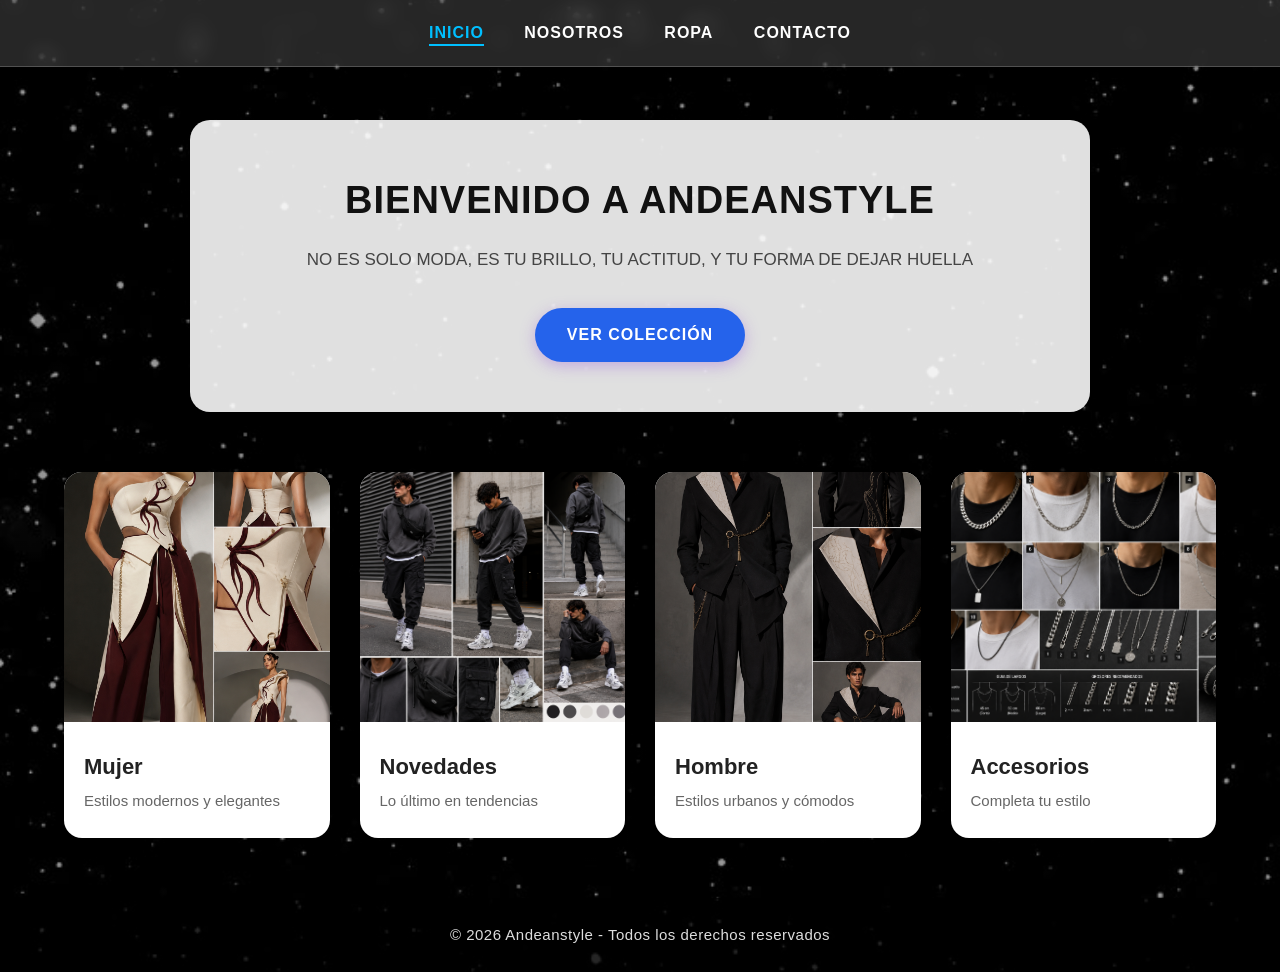
<file: index.html>
<!DOCTYPE html>
<html lang="es-CO">
<head>
    <meta charset="UTF-8">
    <meta name="viewport" content="width=device-width, initial-scale=1.0">
    <title>Inicio - Andean Style</title>
    <link rel="stylesheet" href="style.css">
</head>
<body>
    <!-- Barra de Navegación -->
    <nav class="menu-navegacion">

        <a href="index.html" class="activo">Inicio</a>
        <a href="Nosotros.html">Nosotros</a>
        <a href="ropa.html">Ropa</a>
        <a href="contacto.html">Contacto</a>
    </nav>

    <!-- Contenido Principal -->
    <div class="contenedor">
        <h1>Bienvenido a Andeanstyle</h1>
        <p>NO ES SOLO MODA, ES TU BRILLO, TU ACTITUD, Y TU FORMA DE DEJAR HUELLA</p>
        <a href="ropa.html" class="boton-redireccion">Ver colección</a>
    </div>
    
    <!-- Sección de Categorías -->
    <section class="seccion-tarjetas">
        <div class="tarjeta">
            <img src="ropa 1.png" alt="Ropa para mujer">
            <h2>Mujer</h2>
            <p>Estilos modernos y elegantes</p>
        </div>

        <div class="tarjeta">
            <img src="ropa 2.png" alt="Novedades">
            <h2>Novedades</h2>
            <p>Lo último en tendencias</p>
        </div>
        
        <div class="tarjeta">
            <img src="ropa 3.png" alt="Ropa para hombre">
            <h2>Hombre</h2>
            <p>Estilos urbanos y cómodos</p>
        </div>
        
        <div class="tarjeta">
            <img src="accesorios.png" alt="Accesorios">
            <h2>Accesorios</h2>
            <p>Completa tu estilo</p>
        </div>
    </section>

    <!-- Pie de página -->
    <footer>
        <p>&copy; 2026 Andeanstyle - Todos los derechos reservados</p>
    </footer>
</body>
</html>
</file>
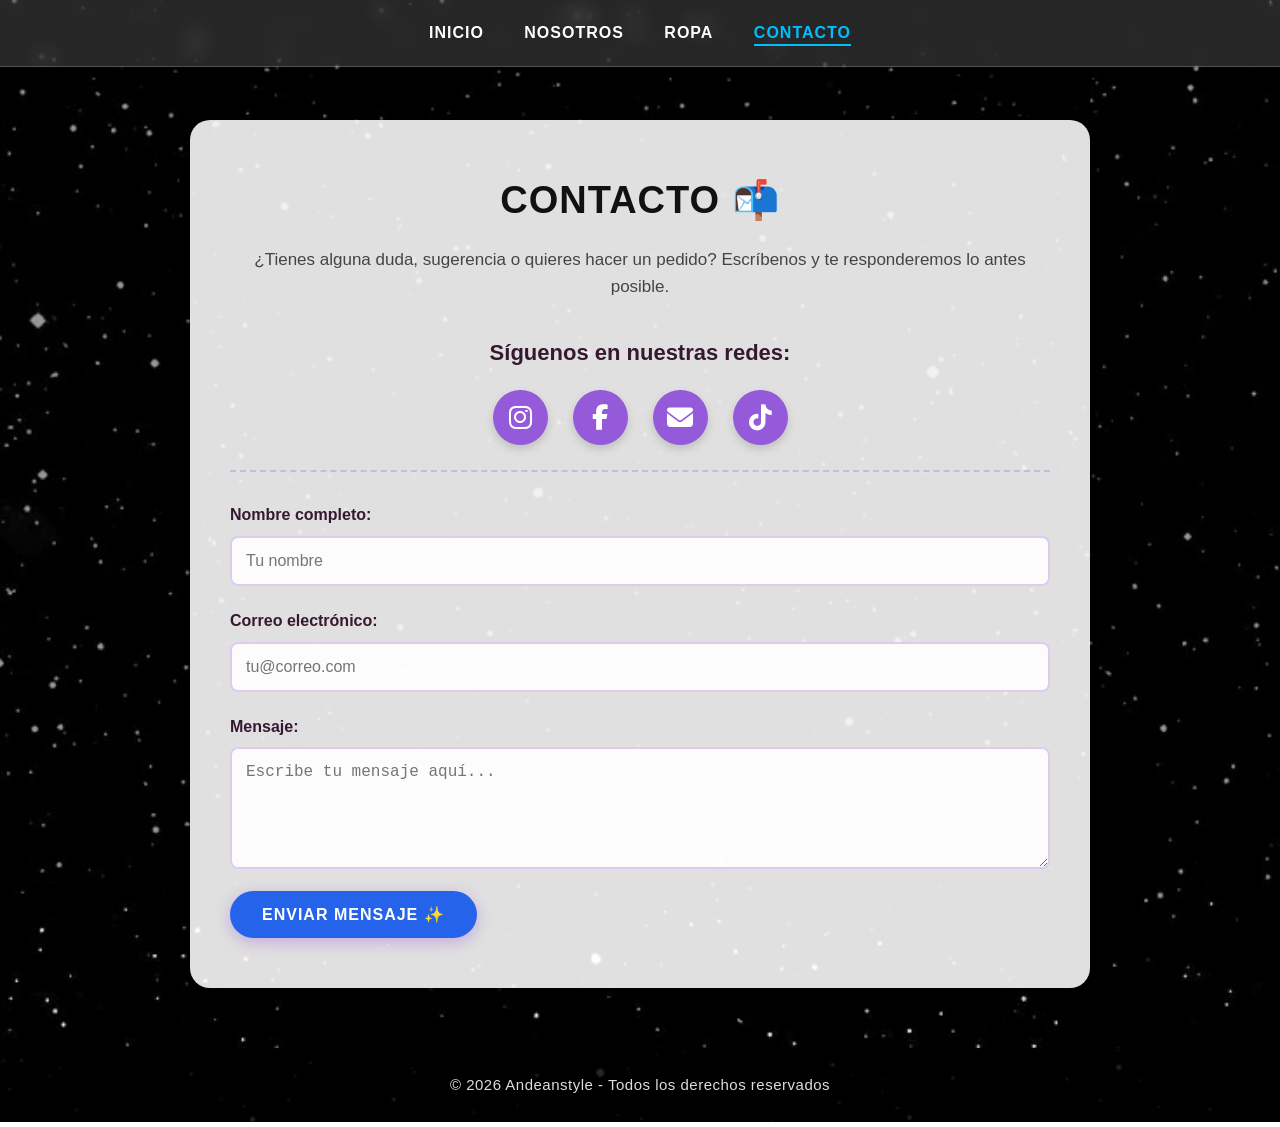
<file: contacto.html>
<!DOCTYPE html>
<html lang="es-CO">
<head>
    <meta charset="UTF-8">
    <meta name="viewport" content="width=device-width, initial-scale=1.0">
    <title>Contacto - Andean Style</title>
    <link rel="stylesheet" href="https://cdnjs.cloudflare.com/ajax/libs/font-awesome/6.5.1/css/all.min.css">
    <link rel="stylesheet" href="style.css">
</head>
<body>
    <nav class="menu-navegacion">
        <a href="index.html">Inicio</a>
        <a href="Nosotros.html">Nosotros</a>
        <a href="ropa.html">Ropa</a>
        <a href="contacto.html" class="activo">Contacto</a>
    </nav>

    <main class="contenedor">
        <h1>Contacto 📬</h1>
        <p>¿Tienes alguna duda, sugerencia o quieres hacer un pedido? Escríbenos y te responderemos lo antes posible.</p>
        
        <!-- Redes Sociales -->
        <div class="seccion-redes">
            <h3>Síguenos en nuestras redes:</h3>
            <div class="contenedor-iconos">
                <a href="https://instagram.com/andea_nstyle/" target="_blank" class="icono-red instagram">
                    <i class="fab fa-instagram"></i>
                </a>
                <a href="https://facebook.com/AndeanstyleOficial" target="_blank" class="icono-red facebook">
                    <i class="fab fa-facebook-f"></i>
                </a>
                <a href="mailto:andeanstyle@gmail.com" class="icono-red gmail">
                    <i class="fa-solid fa-envelope"></i>
                </a>
                <a href="https://www.tiktok.com/@andeanstylevibes?is_from_webapp=1&sender_device=pc" target="_blank" class="icono-red tiktok">
                    <i class="fab fa-tiktok"></i>
                </a>
            </div>
        </div>
        
        <!-- Formulario de Contacto -->
        <form class="formulario-contacto" action="#" method="POST">
            <div class="grupo-input">
                <label for="nombre">Nombre completo:</label>
                <input type="text" id="nombre" name="nombre" placeholder="Tu nombre" required>
            </div>

            <div class="grupo-input">
                <label for="correo">Correo electrónico:</label>
                <input type="email" id="correo" name="correo" placeholder="tu@correo.com" required>
            </div>

            <div class="grupo-input">
                <label for="mensaje">Mensaje:</label>
                <textarea id="mensaje" name="mensaje" rows="5" placeholder="Escribe tu mensaje aquí..." required></textarea>
            </div>

            <button type="submit" class="boton-redireccion">Enviar Mensaje ✨</button>
        </form>
    </main>

    <footer>
        <p>&copy; 2026 Andeanstyle - Todos los derechos reservados</p>
    </footer>
</body>
</html>
</file>
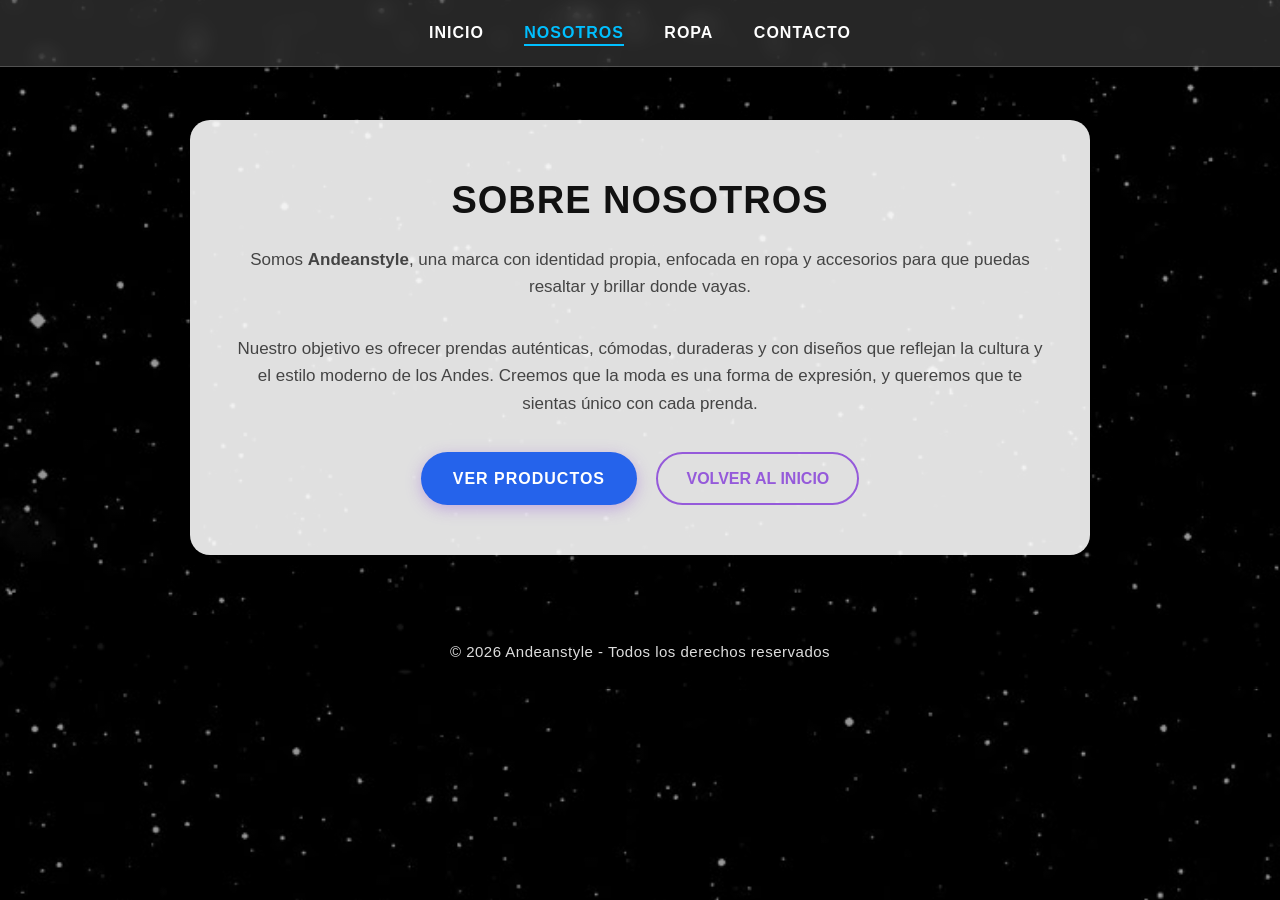
<file: Nosotros.html>
<!DOCTYPE html>
<html lang="es-CO">
<head>
    <meta charset="UTF-8">
    <meta name="viewport" content="width=device-width, initial-scale=1.0">
    <title>Nosotros - Andean Style</title>
    <link rel="stylesheet" href="style.css">
</head>
<body>
    <nav class="menu-navegacion">
        <a href="index.html">Inicio</a>
        <a href="Nosotros.html" class="activo">Nosotros</a>
        <a href="ropa.html">Ropa</a>
        <a href="contacto.html">Contacto</a>
    </nav>

    <main class="contenedor">
        <section class="sobre-nosotros">
            <h1>Sobre Nosotros</h1>
            <p>
                Somos <strong>Andeanstyle</strong>, una marca con identidad propia, enfocada en ropa y accesorios para que puedas resaltar y brillar donde vayas.
            </p>
            <p>
                Nuestro objetivo es ofrecer prendas auténticas, cómodas, duraderas y con diseños que reflejan la cultura y el estilo moderno de los Andes. Creemos que la moda es una forma de expresión, y queremos que te sientas único con cada prenda.
            </p>
            
            <div class="acciones">
                <a href="ropa.html" class="boton-redireccion">Ver productos</a>
                <a href="index.html" class="boton-secundario">Volver al inicio</a>
            </div>
        </section>
    </main>

    <footer>
        <p>&copy; 2026 Andeanstyle - Todos los derechos reservados</p>
    </footer>
</body>
</html>
</file>
<file: style.css>
/* ==========================================
   1. ESTILOS GENERALES
   ========================================== */
* {
    margin: 0;
    padding: 0;
    box-sizing: border-box;
}

body {
    font-family: 'Segoe UI', Tahoma, Geneva, Verdana, sans-serif;
    background: linear-gradient(rgba(0, 0, 0, 0.4), rgba(0, 0, 0, 0.4)), url("fondo.jpg");
    background-size: cover;
    background-position: center;
    background-repeat: no-repeat;
    background-attachment: fixed;
    min-height: 100vh;
    color: #333;
    padding-top: 90px; /* Espacio para menú fijo */
    line-height: 1.6;
}

/* ==========================================
   2. BARRA DE NAVEGACIÓN
   ========================================== */
.menu-navegacion {
    width: 100%;
    background-color: rgba(255, 255, 255, 0.15);
    backdrop-filter: blur(10px);
    -webkit-backdrop-filter: blur(10px);
    padding: 20px;
    text-align: center;
    position: fixed;
    top: 0;
    left: 0;
    z-index: 1000;
    border-bottom: 1px solid rgba(255, 255, 255, 0.2);
    box-shadow: 0 4px 15px rgba(0, 0, 0, 0.1);
}

.menu-navegacion a {
    color: #ffffff;
    text-decoration: none;
    margin: 0 18px;
    font-size: 16px;
    font-weight: 600;
    text-transform: uppercase;
    letter-spacing: 1px;
    padding-bottom: 5px;
    position: relative;
    transition: color 0.3s ease;
}

.menu-navegacion a::after {
    content: '';
    position: absolute;
    width: 0;
    height: 2px;
    bottom: 0;
    left: 0;
    background-color: #00bfff;
    transition: width 0.3s ease;
}

.menu-navegacion a:hover::after,
.menu-navegacion a.activo::after {
    width: 100%;
}

.menu-navegacion a:hover,
.menu-navegacion a.activo {
    color: #00bfff;
}

/* ==========================================
   3. CONTENEDORES PRINCIPALES
   ========================================== */
.contenedor {
    width: 90%;
    max-width: 900px;
    background-color: rgba(255, 255, 255, 0.88);
    margin: 30px auto 60px auto;
    padding: 50px 40px;
    border-radius: 20px;
    text-align: center;
    box-shadow: 0px 10px 30px rgba(0, 0, 0, 0.25);
}

.contenedor h1 {
    font-size: 38px;
    margin-bottom: 15px;
    color: #111;
    text-transform: uppercase;
    letter-spacing: 1px;
}

.contenedor p {
    font-size: 17px;
    margin-bottom: 35px;
    color: #444;
    font-weight: 500;
}

.subtitulo-categorias {
    font-size: 28px;
    margin: 50px 0 25px;
    color: #111;
    text-transform: uppercase;
    border-bottom: 2px solid #955ada;
    display: inline-block;
    padding-bottom: 8px;
}

/* ==========================================
   4. BOTONES
   ========================================== */
.boton-redireccion {
    display: inline-block;
    background-color: #2563eb;
    color: white;
    padding: 14px 32px;
    text-decoration: none;
    border-radius: 50px;
    font-size: 16px;
    font-weight: bold;
    text-transform: uppercase;
    letter-spacing: 1px;
    border: none;
    cursor: pointer;
    transition: all 0.3s ease;
    box-shadow: 0 4px 15px rgba(149, 90, 218, 0.4);
}

.boton-redireccion:hover {
    background-color: #7a47b8;
    transform: translateY(-3px);
    box-shadow: 0 6px 20px rgba(149, 90, 218, 0.6);
}

.boton-secundario {
    display: inline-block;
    margin-left: 15px;
    background-color: transparent;
    color: #955ada;
    border: 2px solid #955ada;
    padding: 12px 28px;
    text-decoration: none;
    border-radius: 50px;
    font-size: 16px;
    font-weight: bold;
    text-transform: uppercase;
    transition: all 0.3s ease;
}

.boton-secundario:hover {
    background-color: #955ada;
    color: white;
}

/* ==========================================
   5. TARJETAS DE INICIO
   ========================================== */
.seccion-tarjetas {
    width: 90%;
    max-width: 1200px;
    margin: 0 auto 60px auto;
    display: grid;
    grid-template-columns: repeat(auto-fit, minmax(260px, 1fr));
    gap: 30px;
}

.tarjeta {
    background-color: #ffffff;
    border-radius: 18px;
    overflow: hidden;
    box-shadow: 0px 8px 20px rgba(0, 0, 0, 0.15);
    transition: transform 0.4s ease, box-shadow 0.4s ease;
}

.tarjeta:hover {
    transform: translateY(-10px);
    box-shadow: 0px 15px 30px rgba(0, 0, 0, 0.25);
}

.tarjeta img {
    width: 100%;
    height: 250px;
    object-fit: cover;
    transition: transform 0.5s ease;
}

.tarjeta:hover img {
    transform: scale(1.05);
}

.tarjeta h2 {
    font-size: 22px;
    padding: 20px 20px 5px;
    color: #222;
}

.tarjeta p {
    font-size: 15px;
    padding: 0 20px 25px;
    color: #666;
}

/* ==========================================
   6. GRID DE PRODUCTOS
   ========================================== */
.ropa-grid {
    display: grid;
    grid-template-columns: repeat(auto-fit, minmax(260px, 1fr));
    gap: 25px;
    width: 100%;
    margin: 30px auto;
}

.card {
    background: #ffffff;
    padding: 20px;
    border-radius: 18px;
    text-align: center;
    box-shadow: 0 8px 20px rgba(0, 0, 0, 0.1);
    text-decoration: none;
    transition: transform 0.3s ease, box-shadow 0.3s ease;
}

.card:hover {
    transform: translateY(-8px);
    box-shadow: 0 15px 30px rgba(149, 90, 218, 0.25);
}

.card img {
    width: 100%;
    height: 280px;
    object-fit: cover;
    border-radius: 12px;
}

.card h3 {
    margin-top: 15px;
    color: #111;
    font-size: 19px;
    font-weight: 700;
}

.card p {
    color: #955ada;
    font-weight: bold;
    font-size: 18px;
    margin-top: 8px;
}

/* ==========================================
   7. FORMULARIO Y REDES SOCIALES
   ========================================== */
.seccion-redes {
    margin-top: 20px;
    margin-bottom: 30px;
    padding-bottom: 25px;
    border-bottom: 2px dashed rgba(149, 90, 218, 0.3);
}

.seccion-redes h3 {
    color: #361931;
    font-size: 22px;
    margin-bottom: 20px;
}

.contenedor-iconos {
    display: flex;
    justify-content: center;
    gap: 25px;
    flex-wrap: wrap;
}

.icono-red {
    display: flex;
    align-items: center;
    justify-content: center;
    width: 55px;
    height: 55px;
    border-radius: 50%;
    background-color: #955ada;
    color: white;
    font-size: 26px;
    text-decoration: none;
    transition: transform 0.3s, background-color 0.3s;
    box-shadow: 0 4px 8px rgba(0, 0, 0, 0.15);
}

.icono-red:hover {
    transform: translateY(-6px);
}

.icono-red.instagram:hover {
    background: linear-gradient(45deg, #f09433, #e6683c, #dc2743, #cc2366, #bc1888);
}

.icono-red.facebook:hover {
    background-color: #1877F2;
}

.icono-red.gmail:hover {
    background-color: #ea4335;
}

.icono-red.tiktok:hover {
    background-color: #000000;
}

.formulario-contacto {
    display: flex;
    flex-direction: column;
    gap: 22px;
    margin-top: 30px;
    text-align: left;
}

.grupo-input {
    display: flex;
    flex-direction: column;
    gap: 8px;
}

.grupo-input label {
    font-size: 16px;
    font-weight: bold;
    color: #361931;
}

.grupo-input input, 
.grupo-input textarea {
    width: 100%;
    padding: 14px;
    border: 2px solid rgba(149, 90, 218, 0.3);
    border-radius: 8px;
    font-size: 16px;
    background-color: rgba(255, 255, 255, 0.9);
    outline: none;
    transition: all 0.3s ease;
}

.grupo-input input:focus, 
.grupo-input textarea:focus {
    border-color: #955ada;
    background-color: white;
    box-shadow: 0 0 10px rgba(149, 90, 218, 0.4);
}

.formulario-contacto .boton-redireccion {
    align-self: flex-start;
}

/* ==========================================
   8. PIE DE PÁGINA
   ========================================== */
footer {
    background-color: rgba(0, 0, 0, 0.85);
    color: #ddd;
    text-align: center;
    padding: 25px;
    margin-top: auto;
    font-size: 15px;
    letter-spacing: 0.5px;
}

/* ==========================================
   9. DISEÑO RESPONSIVO
   ========================================== */
@media (max-width: 768px) {
    body {
        padding-top: 75px;
    }

    .menu-navegacion a {
        margin: 0 10px;
        font-size: 14px;
    }

    .contenedor {
        padding: 30px 20px;
    }

    .contenedor h1 {
        font-size: 28px;
    }

    .boton-redireccion, .boton-secundario {
        width: 100%;
        margin: 8px 0;
        text-align: center;
    }

    .acciones {
        display: flex;
        flex-direction: column;
        gap: 10px;
    }

    .tarjeta img, .card img {
        height: 220px;
    }
}

@media (max-width: 480px) {
    .menu-navegacion {
        padding: 15px 10px;
    }

    .menu-navegacion a {
        margin: 0 6px;
        font-size: 13px;
    }

    .contenedor h1 {
        font-size: 24px;
    }
}

/* ==========================================
   ESTILOS PARA MENÚ LATERAL DESPLEGABLE
   ========================================== */

/* Botón de accesorios resaltado */
.activador-menu {
    cursor: pointer;
    border: 2px solid #955ada;
}

/* Fondo oscuro detrás del menú */
.fondo-oscuro {
    display: none;
    position: fixed;
    top: 0;
    left: 0;
    width: 100%;
    height: 100%;
    background: rgba(0, 0, 0, 0.6);
    z-index: 2500;
}

/* Menú lateral */
.menu-lateral {
    position: fixed;
    top: 0;
    left: -320px; /* Oculto fuera de pantalla */
    width: 300px;
    height: 100vh;
    background-color: #ffffff;
    box-shadow: 2px 0 15px rgba(0, 0, 0, 0.2);
    z-index: 3000;
    transition: left 0.4s ease;
    overflow-y: auto;
}

/* Encabezado del menú */
.encabezado-menu {
    background: #955ada;
    color: white;
    padding: 20px;
    display: flex;
    justify-content: space-between;
    align-items: center;
    font-size: 18px;
    font-weight: bold;
}

.cerrar-menu {
    font-size: 28px;
    cursor: pointer;
    transition: transform 0.2s;
}

.cerrar-menu:hover {
    transform: scale(1.2);
}

/* Opciones del menú */
.contenido-menu {
    padding: 15px 0;
}

.item-menu {
    display: block;
    padding: 14px 25px;
    color: #333;
    text-decoration: none;
    font-size: 16px;
    border-bottom: 1px solid #f0f0f0;
    transition: all 0.25s ease;
}

.item-menu:hover {
    background-color: #f8f5fc;
    color: #2563eb;
    padding-left: 30px;
}

/* Estilo especial para "Ver todos" */
.item-menu.ver-todos {
    margin-top: 15px;
    font-weight: bold;
    color: #955ada;
    background-color: #f9f6fc;
    text-transform: uppercase;
}

.item-menu.ver-todos:hover {
    background-color: #955ada;
    color: white;
}

/* Adaptación para pantallas pequeñas */
@media (max-width: 480px) {
    .menu-lateral {
        width: 85%;
        left: -85%;
    }
}

/* ==========================================
   ESTILOS PARA MENÚS LATERALES
   ========================================== */

/* Tarjetas que activan los menús */
.activador-menu {
    cursor: pointer;
    border: 2px solid transparent;
    transition: border 0.3s ease;
}

.activador-menu:hover {
    border-color: #955ada;
}

/* Fondo oscuro */
.fondo-oscuro {
    display: none;
    position: fixed;
    top: 0;
    left: 0;
    width: 100%;
    height: 100%;
    background: rgba(0, 0, 0, 0.65);
    z-index: 2500;
}

/* Estilo base para todos los menús laterales */
.menu-lateral {
    position: fixed;
    top: 0;
    left: -320px;
    width: 300px;
    height: 100vh;
    background-color: #ffffff;
    box-shadow: 3px 0 18px rgba(0, 0, 0, 0.25);
    z-index: 3000;
    transition: left 0.35s ease;
    overflow-y: auto;
}

/* Encabezado del menú */
.encabezado-menu {
    background: #955ada;
    color: white;
    padding: 20px;
    display: flex;
    justify-content: space-between;
    align-items: center;
    font-size: 20px;
    font-weight: bold;
    position: sticky;
    top: 0;
    z-index: 1;
}

.cerrar-menu {
    font-size: 30px;
    cursor: pointer;
    transition: transform 0.2s ease;
}

.cerrar-menu:hover {
    transform: rotate(90deg) scale(1.1);
}

/* Elementos del menú */
.contenido-menu {
    padding: 15px 0;
}

.item-menu {
    display: block;
    padding: 14px 25px;
    color: #333333;
    text-decoration: none;
    font-size: 16px;
    border-bottom: 1px solid #f2f2f2;
    transition: all 0.25s ease;
}

.item-menu:hover {
    background-color: #f8f5fc;
    color: #955ada;
    padding-left: 30px;
}

/* Estilo especial para "Ver todos" */
.item-menu.ver-todos {
    margin-top: 20px;
    font-weight: bold;
    color: #955ada;
    background-color: #f9f6fc;
    text-transform: uppercase;
    border-top: 2px solid #eee;
    padding-top: 18px;
}

.item-menu.ver-todos:hover {
    background-color: #955ada;
    color: #ffffff;
}

/* Adaptación para móviles */
@media (max-width: 480px) {
    .menu-lateral {
        width: 88%;
        left: -88%;
    }
}
/* ==========================================
   ESTILOS PARA LA PÁGINA DE ACCESORIOS
   ========================================== */

/* Fondo general de la página */
.pagina-accesorios {
    background-color: #000000;
    color: #ffffff;
    padding-top: 90px;
    min-height: 100vh;
}

/* Encabezado con imagen de portada */
.encabezado-accesorios {
    width: 100%;
    height: 280px;
    background: linear-gradient(rgba(255, 255, 255, 0.089), rgba(255, 255, 255, 0)), url("accesorios-banner.jpg");
    background-size: cover;
    background-position: center;
    background-repeat: no-repeat;
    display: flex;
    align-items: center;
    justify-content: center;
    margin-bottom: 40px;
}

.encabezado-accesorios h1 {
    font-size: 52px;
    text-transform: uppercase;
    letter-spacing: 4px;
    color: #ffffff;
    text-shadow: 0 3px 10px rgba(0, 0, 0, 0.5);
    margin: 0;
}

/* Contenedor principal (filtros + productos) */
.contenedor-accesorios {
    width: 95%;
    max-width: 1400px;
    margin: 0 auto;
    display: grid;
    grid-template-columns: 260px 1fr;
    gap: 35px;
}

/* Barra lateral de filtros */
.filtros-lateral {
    background-color: #111111;
    padding: 25px;
    border-radius: 12px;
    height: fit-content;
    box-shadow: 0 4px 12px rgba(0, 0, 0, 0.2);
}

.filtros-lateral h3 {
    color: #ffffff;
    font-size: 20px;
    margin-bottom: 20px;
    padding-bottom: 10px;
    border-bottom: 1px solid #333333;
    text-transform: uppercase;
    letter-spacing: 1px;
}

.filtro-grupo {
    margin-bottom: 25px;
}

.filtro-grupo label {
    display: block;
    color: #dddddd;
    padding: 8px 0;
    cursor: pointer;
    transition: color 0.2s ease;
    font-size: 15px;
}

.filtro-grupo label:hover {
    color: #955ada;
}

.filtro-grupo input[type="checkbox"] {
    margin-right: 8px;
    cursor: pointer;
}

/* Controles de vista y botón volver */
.controles-vista {
    display: flex;
    justify-content: space-between;
    align-items: center;
    margin-bottom: 30px;
    padding: 15px 20px;
    background-color: #121212;
    border-radius: 8px;
    flex-wrap: wrap;
    gap: 15px;
}

.botones-vista {
    display: flex;
    align-items: center;
    gap: 12px;
}

.boton-vista {
    background-color: #222222;
    border: none;
    color: #ffffff;
    width: 42px;
    height: 42px;
    border-radius: 6px;
    cursor: pointer;
    font-size: 18px;
    transition: all 0.25s ease;
}

.boton-vista.activo,
.boton-vista:hover {
    background-color: #955ada;
    box-shadow: 0 0 8px rgba(149, 90, 218, 0.4);
}

.ordenar-select {
    background-color: #222222;
    color: #ffffff;
    border: 1px solid #444444;
    padding: 8px 12px;
    border-radius: 6px;
    outline: none;
    cursor: pointer;
    transition: border 0.2s ease;
}

.ordenar-select:focus {
    border-color: #955ada;
}

/* Botón para volver arriba */
.boton-volver {
    display: inline-flex;
    align-items: center;
    gap: 6px;
    background-color: #222222;
    color: #ffffff;
    padding: 8px 16px;
    border-radius: 6px;
    text-decoration: none;
    font-size: 14px;
    font-weight: 500;
    transition: all 0.25s ease;
    border: 1px solid #333;
}

.boton-volver:hover {
    background-color: #955ada;
    border-color: #955ada;
    color: #ffffff;
    transform: translateX(-2px);
    box-shadow: 0 0 8px rgba(149, 90, 218, 0.3);
}

.boton-volver i {
    font-size: 15px;
}

/* Cuadrícula de productos */
.grid-productos {
    display: grid;
    grid-template-columns: repeat(3, 1fr);
    gap: 25px;
    margin-bottom: 50px;
    transition: grid-template-columns 0.3s ease;
}

.grid-productos.vista-2 {
    grid-template-columns: repeat(2, 1fr);
}

.grid-productos.vista-4 {
    grid-template-columns: repeat(4, 1fr);
}

/* Tarjeta de cada producto */
.producto-card {
    background-color: #111111;
    border-radius: 12px;
    overflow: hidden;
    box-shadow: 0 4px 12px rgba(0, 0, 0, 0.3);
    transition: transform 0.3s ease, box-shadow 0.3s ease;
}

.producto-card:hover {
    transform: translateY(-6px);
    box-shadow: 0 8px 20px rgba(149, 90, 218, 0.25);
}

.producto-card img {
    width: 100%;
    height: 280px;
    object-fit: cover;
    display: block;
}

.producto-info {
    padding: 18px;
    text-align: center;
}

.producto-info h3 {
    color: #ffffff;
    font-size: 18px;
    margin-bottom: 8px;
    font-weight: 600;
}

.producto-precio {
    color: #5a96dadc;
    font-size: 20px;
    font-weight: bold;
    margin: 0;
}

/* ==========================================
   ADAPTACIÓN RESPONSIVA
   ========================================== */
@media (max-width: 992px) {
    .contenedor-accesorios {
        grid-template-columns: 1fr;
    }

    .filtros-lateral {
        order: 2;
    }

    .grid-productos {
        grid-template-columns: repeat(2, 1fr);
    }

    .grid-productos.vista-4 {
        grid-template-columns: repeat(2, 1fr);
    }
}

@media (max-width: 576px) {
    .encabezado-accesorios {
        height: 200px;
    }

    .encabezado-accesorios h1 {
        font-size: 36px;
    }

    .grid-productos {
        grid-template-columns: 1fr;
    }

    .producto-card img {
        height: 240px;
    }

    .controles-vista {
        flex-direction: column;
        align-items: stretch;
    }
}
/* Contenedor de las dos imágenes */
.producto-imagenes {
    position: relative;
    width: 100%;
    height: 280px;
    overflow: hidden;
}

/* Ambas imágenes con mismo tamaño */
.producto-imagenes img {
    width: 100%;
    height: 100%;
    object-fit: cover;
    position: absolute;
    top: 0;
    left: 0;
    transition: opacity 0.4s ease;
}

/* Imagen de atrás oculta por defecto */
.img-atras {
    opacity: 0;
}

/* Al pasar el cursor → mostrar imagen de atrás */
.producto-card:hover .img-frente {
    opacity: 0;
}

.producto-card:hover .img-atras {
    opacity: 1;
}

/* También funciona al hacer clic en móviles */
.producto-card:active .img-frente {
    opacity: 0;
}

.producto-card:active .img-atras {
    opacity: 1;
}
</file>
